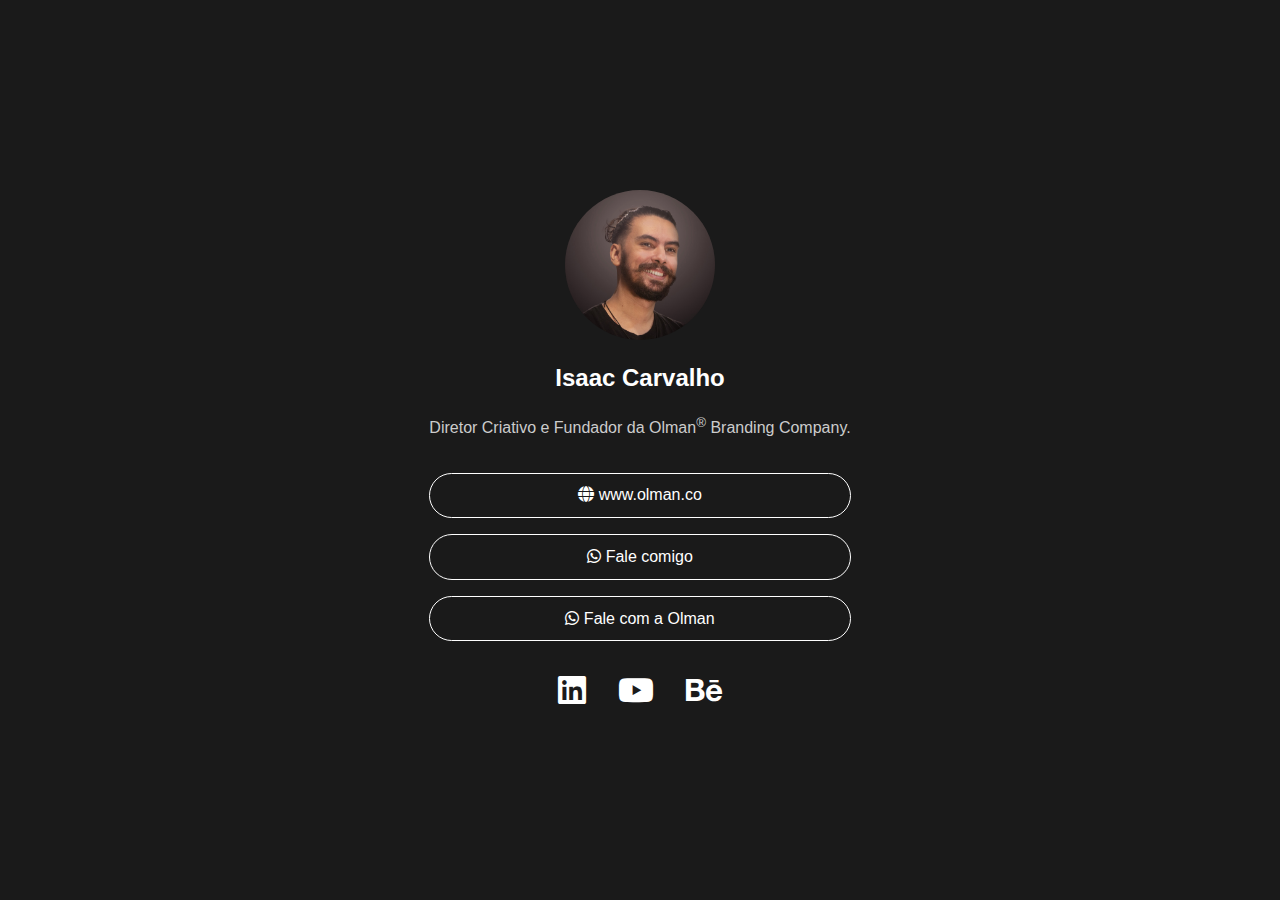
<file: index.html>
<!DOCTYPE html>
<html lang="en">
<head>
    <meta charset="UTF-8">
    <meta name="viewport" content="width=device-width, initial-scale=1.0">
    <title>Bio Page</title>
    <link rel="stylesheet" href="https://cdnjs.cloudflare.com/ajax/libs/font-awesome/6.4.0/css/all.min.css">
    <style>
        body {
            background-color: #1a1a1a;
            color: #ffffff;
            font-family: 'Arial', sans-serif;
            margin: 0;
            padding: 0;
            display: flex;
            justify-content: center;
            align-items: center;
            min-height: 100vh;
        }

        .container {
            text-align: center;
            padding: 2rem;
            max-width: 600px;
            position: relative;
        }

        .profile-container {
            position: relative;
            width: 150px;
            height: 150px;
            margin: 0 auto 1.5rem;
        }
        
        .profile-img {
            width: 150px;
            height: 150px;
            border-radius: 50%;
            position: absolute;
            left: 0;
            top: 0;
            transition: transform 0.5s ease, opacity 0.5s ease;
            backface-visibility: hidden;
        }

        .profile-img.front {
            transform: rotateY(0deg);
            opacity: 1;
        }

        .profile-img.back {
            transform: rotateY(180deg);
            opacity: 0;
        }

        h1 {
            margin-bottom: 1rem;
            color: #BC742D;
        }

        p {
            margin-bottom: 2rem;
            line-height: 1.6;
            color: #cccccc;
        }

        .social-links {
            margin-top: 2rem;
            display: flex;
            justify-content: center;
            gap: 2rem;
        }

        .social-links a {
            color: #ffffff;
            font-size: 2rem;
            transition: color 0.3s ease;
            text-decoration: none;
        }

        .social-links a:hover {
            color: #BC742D;
        }

        .buttons {
            display: flex;
            justify-content: center;
            gap: 1rem;
            flex-direction: column;
            margin-top: 2rem;
        }

        .btn {
            display: inline-block;
            padding: 0.8rem 2rem;
            background-color: transparent;
            color: #ffffff;
            text-decoration: none;
            border: 1px solid #ffffff;
            border-radius: 25px;
            transition: all 0.3s ease;
            position: relative;
            overflow: hidden;
        }
        
        .btn:hover {
            border: #9e5f1f;
            background-color: #9e5f1f;
            transform: translateY(-3px);
            
        }

        .btn:active {
            transform: translateY(1px);
        }
        
    </style>
</head>
<body>
    <div class="container">
        <div class="profile-container">
            <img src="/imgs/profile.jpg" alt="Profile Picture" class="profile-img front">
            <img src="/imgs/olman_profile.png" alt="Olman Logo" class="profile-img back">
        </div>
        <h2 id="nameTitle">Isaac Carvalho</h2>
        <p>
            Diretor Criativo e Fundador da Olman<sup>®</sup> Branding Company.
        </p>
        <div class="buttons">
            <a href="https://olman.co" target="_blank" class="btn"><i class="fas fa-globe"></i> www.olman.co</a>
            <a href="http://wa.me/5532999634785" target="_blank" class="btn"><i class="fab fa-whatsapp"></i> Fale comigo</a>
            <a href="http://wa.me/553298343574" target="_blank" class="btn"><i class="fab fa-whatsapp"></i> Fale com a Olman</a>
        </div>
        <div class="social-links">
            <a href="https://linkedin.com/in/isaac-carvalho" target="_blank" title="LinkedIn">
                <i class="fab fa-linkedin"></i>
            </a>
            <a href="https://youtube.com/@olmanbranding" target="_blank" title="YouTube">
                <i class="fab fa-youtube"></i>
            </a>
            <a href="https://www.behance.net/thiagomoraisbrands" target="_blank" title="Behance">
                <i class="fab fa-behance"></i>
            </a>
        </div>
    </div>

    <script>
        const profileImg = document.querySelector('.profile-img.front');
        const companyLogo = document.querySelector('.profile-img.back');
        const nameTitle = document.getElementById('nameTitle');
        let isProfile = true;

        setInterval(() => {
            if (isProfile) {
                profileImg.style.transform = 'rotateY(180deg)';
                profileImg.style.opacity = '0';
                companyLogo.style.transform = 'rotateY(0deg)';
                companyLogo.style.opacity = '1';
                nameTitle.textContent = 'Olman Branding';
            } else {
                profileImg.style.transform = 'rotateY(0deg)';
                profileImg.style.opacity = '1';
                companyLogo.style.transform = 'rotateY(180deg)';
                companyLogo.style.opacity = '0';
                nameTitle.textContent = 'Isaac Carvalho';
            }
            isProfile = !isProfile;
        }, 3000);
    </script>
</body>
</html>
</file>
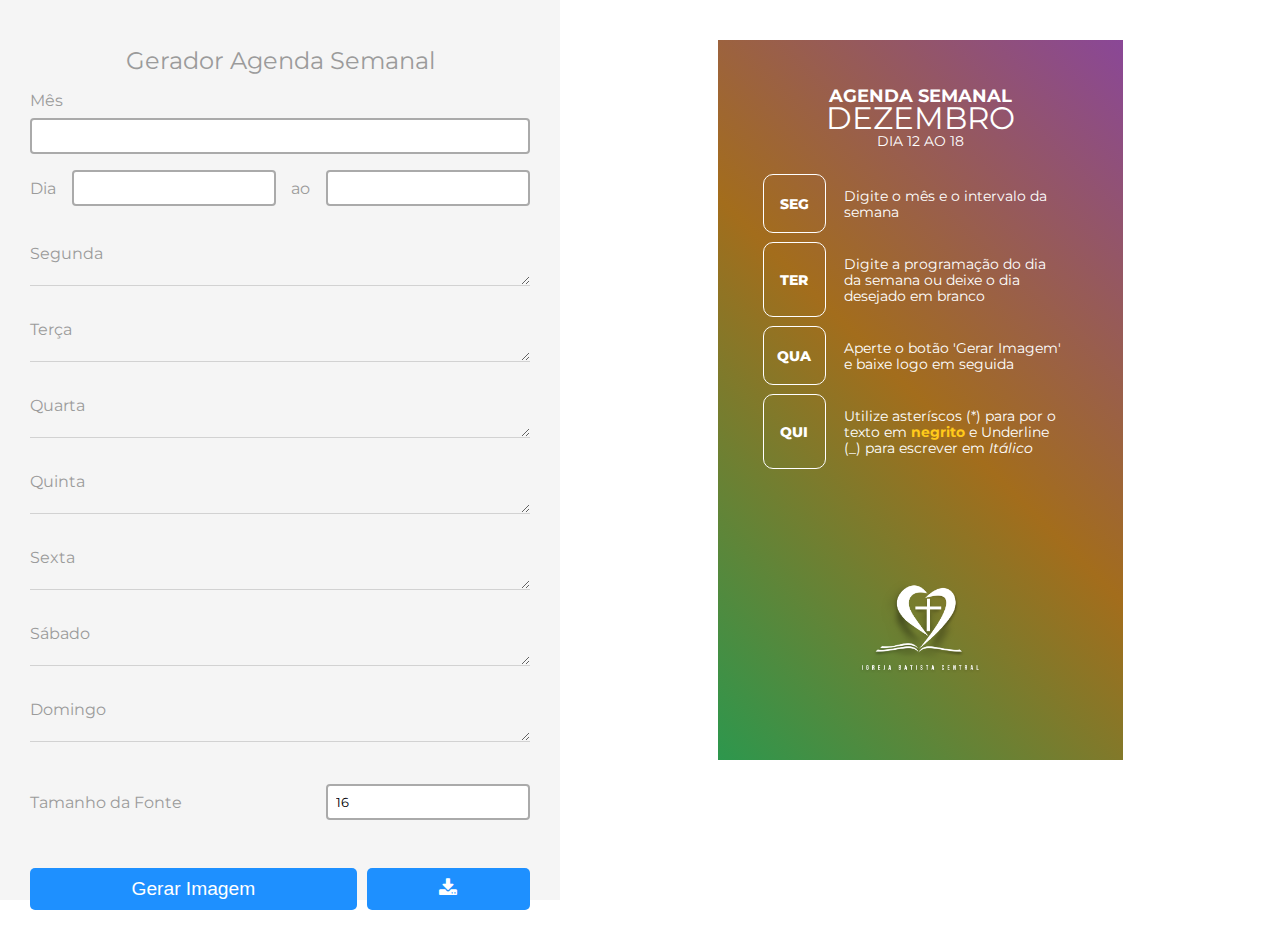
<file: tools/ibc/AgendaSemanal.html>
<!DOCTYPE html>
<html lang="en">
<head>
    <meta charset="UTF-8">
    <meta http-equiv="X-UA-Compatible" content="IE=edge">
    <meta name="viewport" content="width=device-width, initial-scale=1.0">
    <link rel="stylesheet" href="style.css">
    <script src="https://html2canvas.hertzen.com/dist/html2canvas.min.js"></script>
    <title>Gerador da Agenda Semanal | IBC</title>
</head>
<body>
    <div class="tool">
        
        <form>
            <h1>Gerador Agenda Semanal</h1>
            <label for="mes">Mês</label>
            <input  type="text" name="dia" id="mes">
            <div class="dias">
                <label for="dia1">Dia</label>
                <input type="number" name="dia1" id="dia1">

                <label for="dia1">ao</label>
                <input type="number" name="dia2" id="dia2">
            </div>
            

            <div class="form__group">
                <textarea id="seg" class="form__field" placeholder="Segunda" rows="6"></textarea>
                <label for="seg" class="form__label">Segunda</label>
              </div>
              <div class="form__group">
                <textarea id="ter" class="form__field" placeholder="Terça" rows="6"></textarea>
                <label for="ter" class="form__label">Terça</label>
              </div>
              <div class="form__group">
                <textarea id="qua" class="form__field" placeholder="Quarta" rows="6"></textarea>
                <label for="qua" class="form__label">Quarta</label>
              </div>
              <div class="form__group">
                <textarea id="qui" class="form__field" placeholder="Quinta" rows="6"></textarea>
                <label for="qui" class="form__label">Quinta</label>
              </div>
              <div class="form__group">
                <textarea id="sex" class="form__field" placeholder="Sexta" rows="6"></textarea>
                <label for="sex" class="form__label">Sexta</label>
              </div>
              <div class="form__group">
                <textarea id="sab" class="form__field" placeholder="Sábado" rows="6"></textarea>
                <label for="sab" class="form__label">Sábado</label>
              </div>
              <div class="form__group">
                <textarea id="dom" class="form__field" placeholder="Domingo" rows="6"></textarea>
                <label for="dom" class="form__label">Domingo</label>
              </div>

              

              <div class="dias" style="margin-top: 30px;">
                <label for="fontsize">Tamanho da Fonte</label>
                <input type="number" min="0" id="fontsize" value="16">
              </div>

              <div class="buttons"><button type="button" onclick="updateImage()">Gerar Imagem</button>
                <button type="button" onclick="captureImage()"><i class="fa fa-download" aria-hidden="true"></i></button></div>
              
          
        </form>

        
    </div>
    <div class="preview">
        <div class="image" id="image">
            <div class="header">
                
                <div class="title">
                    <h1>Agenda Semanal</h1>
                    <span class="mes" id="mestxt">Dezembro</span>
                    <div class="semana">
                        Dia
                        <span id="dia1txt">12</span>
                        ao
                        <span id="dia2txt">18</span>
                    </div>
                </div>
            </div>
            <ul class="dias" id="dias">
                <li class="dia">
                    <div class="nome">Seg</div>
                    <div class="prog">
                        Digite o mês e o intervalo da semana
                    </div>
                </li>
                <li class="dia">
                    <div class="nome">Ter</div>
                    <div class="prog">
                    Digite a programação do dia da semana ou deixe o dia desejado em branco
                    </div>
                </li>
                <li class="dia">
                    <div class="nome">Qua</div>
                    <div class="prog">
                    Aperte o botão 'Gerar Imagem' e baixe logo em seguida
                </li>
                <li class="dia">
                    <div class="nome">Qui</div>
                    <div class="prog">
                    Utilize asteríscos (*) para por o texto em <b>negrito</b>
                    e Underline (_) para escrever em <i>Itálico</i>
                </li>

            </ul>

            <img class="logo" src="./images/ibc_logo.png">
        </div>
    </div>

    <script type="text/javascript">
         
         var fileName = 'Agenda Semanal.jpg'

        function updateImage() {
            document.getElementById("mestxt").innerHTML = document.getElementById("mes").value;
            document.getElementById("dia1txt").innerHTML = document.getElementById("dia1").value;
            document.getElementById("dia2txt").innerHTML = document.getElementById("dia2").value;

            if(document.getElementById("mes").value!='')
                fileName = 'Agenda Semanal - '+document.getElementById("mes").value;+'.jpg'

            var fontSize = parseInt(document.getElementById("fontsize").value)/16;

            document.getElementById("dias").innerHTML = "";

            var days = ["seg", "ter", "qua", "qui", "sex", "sab", "dom"];
            
            

            days.forEach(function(day) {

                console.log
                var text = document.getElementById(day).value;
                text = text.replace(/\n/g, '<br>');
                text = markuptext(text, "%", "strong");

                if(document.getElementById(day).value!='') {
                    document.getElementById("dias").innerHTML += `<li class="dia">
                    <div class="nome">`+day+`</div>
                    <div class="prog" style="font-size: `+fontSize+`em">
                    `+text+`
                    </div>
                </li>`;
                }
            })

            

        }

        function captureImage() {
            html2canvas(document.querySelector('#image'), {
                windowWidth: 1350,
                windowHeight: 2400
                
            }).then(canvas => {
                var a = document.createElement('a');
                a.href = canvas.toDataURL("image/jpg");
                a.download = fileName;
                a.click();
            });
        }

        function markuptext(text) {
            
            const b_regex = /(\*)([^*]+?)(\*)/gs;
            const i_regex = /(_)([^_]+?)(_)/gs;

            const result = text.replace(b_regex, `<b>$2</b>`).replace(i_regex, `<i>$2</i>`);

            return result;
        }
    </script>
    
</body>
</html>
</file>
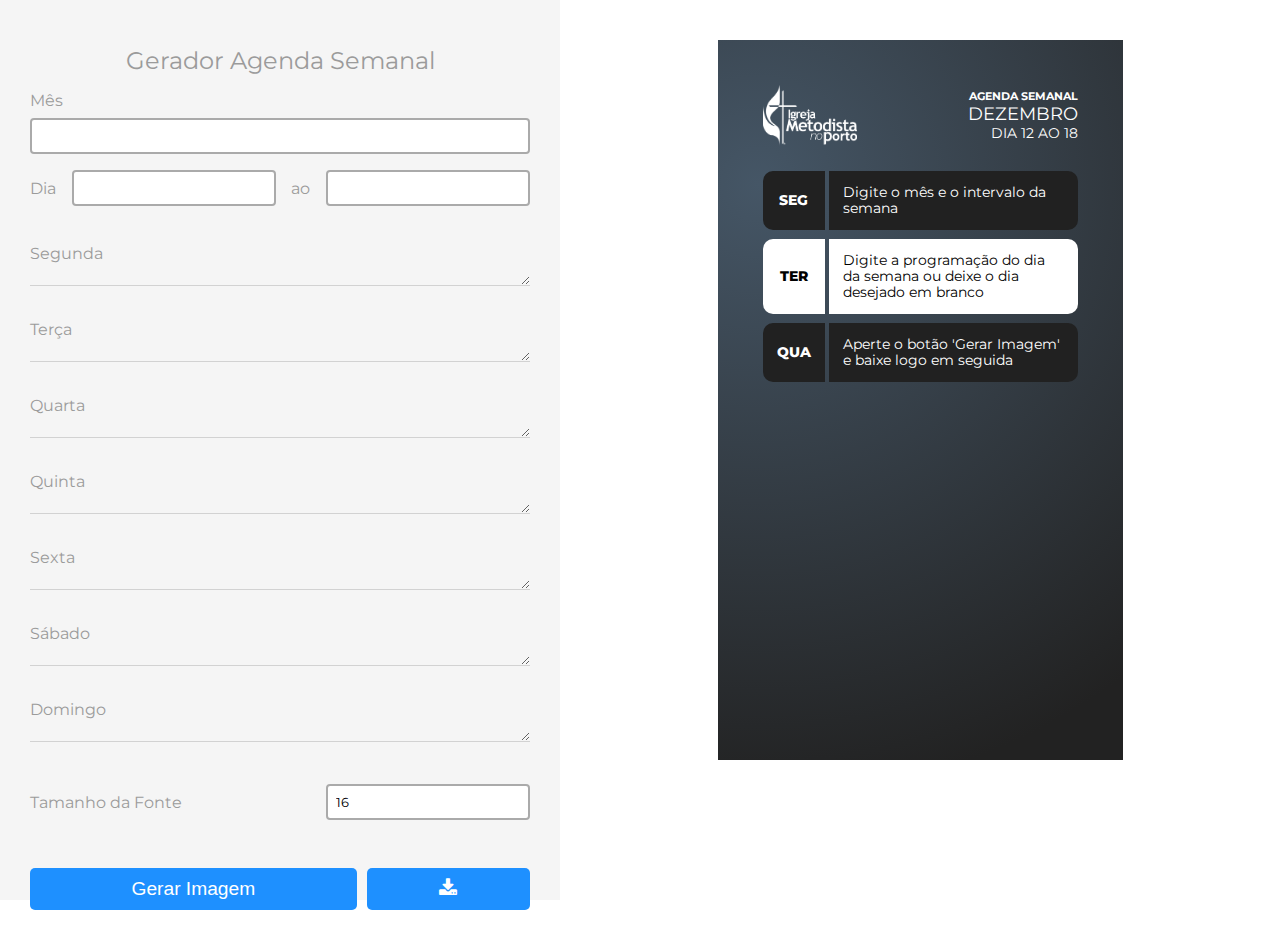
<file: tools/importo/AgendaSemanal.html>
<!DOCTYPE html>
<html lang="en">
<head>
    <meta charset="UTF-8">
    <meta http-equiv="X-UA-Compatible" content="IE=edge">
    <meta name="viewport" content="width=device-width, initial-scale=1.0">
    <link rel="stylesheet" href="style.css">
    <script src="https://html2canvas.hertzen.com/dist/html2canvas.min.js"></script>
    <title>Gerador da Agenda Semanal | IMPORTO</title>
</head>
<body>
    <div class="tool">
        
        <form>
            <h1>Gerador Agenda Semanal</h1>
            <label for="mes">Mês</label>
            <input  type="text" name="dia" id="mes">
            <div class="dias">
                <label for="dia1">Dia</label>
                <input type="number" name="dia1" id="dia1">

                <label for="dia1">ao</label>
                <input type="number" name="dia2" id="dia2">
            </div>
            

            <div class="form__group">
                <textarea id="seg" class="form__field" placeholder="Segunda" rows="6"></textarea>
                <label for="seg" class="form__label">Segunda</label>
              </div>
              <div class="form__group">
                <textarea id="ter" class="form__field" placeholder="Terça" rows="6"></textarea>
                <label for="ter" class="form__label">Terça</label>
              </div>
              <div class="form__group">
                <textarea id="qua" class="form__field" placeholder="Quarta" rows="6"></textarea>
                <label for="qua" class="form__label">Quarta</label>
              </div>
              <div class="form__group">
                <textarea id="qui" class="form__field" placeholder="Quinta" rows="6"></textarea>
                <label for="qui" class="form__label">Quinta</label>
              </div>
              <div class="form__group">
                <textarea id="sex" class="form__field" placeholder="Sexta" rows="6"></textarea>
                <label for="sex" class="form__label">Sexta</label>
              </div>
              <div class="form__group">
                <textarea id="sab" class="form__field" placeholder="Sábado" rows="6"></textarea>
                <label for="sab" class="form__label">Sábado</label>
              </div>
              <div class="form__group">
                <textarea id="dom" class="form__field" placeholder="Domingo" rows="6"></textarea>
                <label for="dom" class="form__label">Domingo</label>
              </div>

              

              <div class="dias" style="margin-top: 30px;">
                <label for="fontsize">Tamanho da Fonte</label>
                <input type="number" min="0" id="fontsize" value="16">
              </div>

              <div class="buttons"><button type="button" onclick="updateImage()">Gerar Imagem</button>
                <button type="button" onclick="captureImage()"><i class="fa fa-download" aria-hidden="true"></i></button></div>
              
          
        </form>

        
    </div>
    <div class="preview">
        <div class="image" id="image">
            <div class="header">
                <img class="logo" src="./images/ImportoTransparent.png">
                <div class="title">
                    <h1>Agenda Semanal</h1>
                    <span class="mes" id="mestxt">Dezembro</span>
                    <div class="semana">
                        Dia
                        <span id="dia1txt">12</span>
                        ao
                        <span id="dia2txt">18</span>
                    </div>
                </div>
            </div>
            <ul class="dias" id="dias">
                <li class="dia">
                    <div class="nome">Seg</div>
                    <div class="prog">
                        Digite o mês e o intervalo da semana
                    </div>
                </li>
                <li class="dia">
                    <div class="nome">Ter</div>
                    <div class="prog">
                    Digite a programação do dia da semana ou deixe o dia desejado em branco
                    </div>
                </li>
                <li class="dia">
                    <div class="nome">Qua</div>
                    <div class="prog">
                    Aperte o botão 'Gerar Imagem' e baixe logo em seguida
                </li>

            </ul>
        </div>
    </div>

    <script type="text/javascript">
         
         var fileName = 'Agenda Semanal.jpg'

        function updateImage() {
            document.getElementById("mestxt").innerHTML = document.getElementById("mes").value;
            document.getElementById("dia1txt").innerHTML = document.getElementById("dia1").value;
            document.getElementById("dia2txt").innerHTML = document.getElementById("dia2").value;

            if(document.getElementById("mes").value!='')
                fileName = 'Agenda Semanal - '+document.getElementById("mes").value;+'.jpg'

            var fontSize = parseInt(document.getElementById("fontsize").value)/16;

            document.getElementById("dias").innerHTML = "";

            var days = ["seg", "ter", "qua", "qui", "sex", "sab", "dom"];
            
            

            days.forEach(function(day) {

                console.log
                var text = document.getElementById(day).value;
                text = text.replace(/\n/g, '<br>');
                text = markuptext(text, "%", "strong");

                if(document.getElementById(day).value!='') {
                    document.getElementById("dias").innerHTML += `<li class="dia">
                    <div class="nome">`+day+`</div>
                    <div class="prog" style="font-size: `+fontSize+`em">
                    `+text+`
                    </div>
                </li>`;
                }
            })

            

        }

        function captureImage() {
            html2canvas(document.querySelector('#image'), {
                windowWidth: 1350,
                windowHeight: 2400
                
            }).then(canvas => {
                var a = document.createElement('a');
                a.href = canvas.toDataURL("image/jpg");
                a.download = fileName;
                a.click();
            });
        }

        function markuptext(text) {
            
            const b_regex = /(\*)([^*]+?)(\*)/gs;
            const i_regex = /(_)([^_]+?)(_)/gs;

            const result = text.replace(b_regex, `<b>$2</b>`).replace(i_regex, `<i>$2</i>`);

            return result;
        }
    </script>
    
</body>
</html>
</file>
<file: tools/ibc/style.css>
@import url('https://fonts.googleapis.com/css2?family=Montserrat:wght@100;400;800&display=swap');
@import url(https://stackpath.bootstrapcdn.com/font-awesome/4.7.0/css/font-awesome.min.css);


body {
    margin: 0;
    display: flex;
    font-family: 'Montserrat', sans-serif;
}

.tool {
    background-color: #f5f5f5;
    height: 100vh;

}

.tool form {
    width: 500px;
    padding: 30px;
    display: flex;
    flex-direction: column;
    
}

.tool form h1 {
  text-align: center;
  font-weight: 400;
  color:#9b9b9b;
  font-size: 1.5em;
}

.tool form label {
    color: #9b9b9b;
}

.tool input[type=text], input[type=number]{
    font-family: inherit;
    border:2px solid #aaa;
    border-radius:4px;
    margin:8px 0;
    outline:none;
    padding:8px;
    box-sizing:border-box;
    transition:.3s;
  }
  
  .tool input[type=text]:focus, input[type=number]:focus{
    border-color:dodgerBlue;
    box-shadow:0 0 8px 0 dodgerBlue;
  }


  .tool .dias {
    display: flex;
    align-items: center;
    justify-content: space-between;
  }

.form__group {
    position: relative;
    padding: 15px 0 0;
    margin-top: 10px;
  }
  
  .form__field {
    font-family: inherit;
    width: 100%;
    border: 0;
    border-bottom: 1px solid #d2d2d2;
    outline: 0;
    font-size: 16px;
    color: #212121;
    padding: 7px 0;
    background: transparent;
    transition: border-color 0.2s;
    height: 2em;
    resize: vertical;
  }
  
  .form__field::placeholder {
    color: transparent;
  }
  
  .form__field:placeholder-shown ~ .form__label {
    font-size: 16px;
    cursor: text;
    top: 20px;
  }
  
  .form__group label,
  .form__field:focus ~ .form__label {
    position: absolute;
    top: 0;
    display: block;
    transition: 0.2s;
    font-size: 12px;
    color: #9b9b9b;
  }
  
  .form__field:focus ~ .form__label {
    color: dodgerblue;
  }
  
  .form__field:focus {
    padding-bottom: 6px;
    border-bottom: 2px solid dodgerblue;
  }

 .tool .buttons {
    display: grid;
    grid-template-columns: 2fr 1fr;
    width: 100%;
    gap: 10px;
    margin-top: 30px;
 }
  
.tool button {
    margin-top: 10px;
    border: none;
    background: dodgerblue;
    padding: 10px;
    color: white;
    border-radius: 5px;
    transition: 0.3s;
    font-size: 1.2em;
}

.tool button:hover {
    background-color: rgb(11, 97, 184);
    cursor: pointer;
}


.preview {
    background-color: white;
    width: 100%;
}

.preview .image {
  display: flex;
  flex-direction: column;
    margin: auto;
    margin-top: 40px;
    background: rgb(128, 14, 59);
    background: linear-gradient(45deg,#2d974d, #a36d1c, #8a4797) ;
    height: 80vh;
    aspect-ratio: 9/16;

}

.image .logo {
  margin: auto;
  justify-content: center;
  align-items: center;
}
  
.image .header {
    padding: 5vh;
    padding-bottom: 1vh;
    display: flex;
    align-items: center;
    justify-content: center;
}

.header .title {
    color: white;
    text-transform: uppercase;
    text-align: center;
    align-items: flex-end;
}

.header h1 {
    margin-block-start: 0;
    margin-block-end: 0;
    font-size: 2vh;
}

.header .mes {
  line-height: 2.5vh;
  font-size: 3.4vh;
}

.header .semana {
    font-size: 1.5vh;
}
.image .logo {
width: 30%;
}

.image .dias {
    padding: 0 5vh;
    
}

.image .dia {
    display: flex;
    align-items: stretch;
    width: 100%;
    gap: 0.5vh;
    font-size: 1.5vh;
    margin-bottom: 1vh;
    
}

.dia .prog b {
  color: rgb(255, 202, 27);
}

.dia .nome {
    color: white;
    border: 1px solid white;
    padding: 1vh;
    font-weight: 800;
    text-transform: uppercase;
    align-items: center;
    display: flex;
    border-radius: 10px;
    width: 20%;
    justify-content: center;

}

.dia .prog {
    
    padding: 1.5vh;
    width: 100%;
    color: white;
    
    
}

.image .dia:nth-child(odd) .nome {
    
}

.image .dia:nth-child(odd) .prog {
    
}
</file>
<file: tools/importo/style.css>
@import url('https://fonts.googleapis.com/css2?family=Montserrat:wght@100;400;800&display=swap');
@import url(https://stackpath.bootstrapcdn.com/font-awesome/4.7.0/css/font-awesome.min.css);


body {
    margin: 0;
    display: flex;
    font-family: 'Montserrat', sans-serif;
}

.tool {
    background-color: #f5f5f5;
    height: 100vh;

}

.tool form {
    width: 500px;
    padding: 30px;
    display: flex;
    flex-direction: column;
    
}

.tool form h1 {
  text-align: center;
  font-weight: 400;
  color:#9b9b9b;
  font-size: 1.5em;
}

.tool form label {
    color: #9b9b9b;
}

.tool input[type=text], input[type=number]{
    font-family: inherit;
    border:2px solid #aaa;
    border-radius:4px;
    margin:8px 0;
    outline:none;
    padding:8px;
    box-sizing:border-box;
    transition:.3s;
  }
  
  .tool input[type=text]:focus, input[type=number]:focus{
    border-color:dodgerBlue;
    box-shadow:0 0 8px 0 dodgerBlue;
  }


  .tool .dias {
    display: flex;
    align-items: center;
    justify-content: space-between;
  }

.form__group {
    position: relative;
    padding: 15px 0 0;
    margin-top: 10px;
  }
  
  .form__field {
    font-family: inherit;
    width: 100%;
    border: 0;
    border-bottom: 1px solid #d2d2d2;
    outline: 0;
    font-size: 16px;
    color: #212121;
    padding: 7px 0;
    background: transparent;
    transition: border-color 0.2s;
    height: 2em;
    resize: vertical;
  }
  
  .form__field::placeholder {
    color: transparent;
  }
  
  .form__field:placeholder-shown ~ .form__label {
    font-size: 16px;
    cursor: text;
    top: 20px;
  }
  
  .form__group label,
  .form__field:focus ~ .form__label {
    position: absolute;
    top: 0;
    display: block;
    transition: 0.2s;
    font-size: 12px;
    color: #9b9b9b;
  }
  
  .form__field:focus ~ .form__label {
    color: dodgerblue;
  }
  
  .form__field:focus {
    padding-bottom: 6px;
    border-bottom: 2px solid dodgerblue;
  }

 .tool .buttons {
    display: grid;
    grid-template-columns: 2fr 1fr;
    width: 100%;
    gap: 10px;
    margin-top: 30px;
 }
  
.tool button {
    margin-top: 10px;
    border: none;
    background: dodgerblue;
    padding: 10px;
    color: white;
    border-radius: 5px;
    transition: 0.3s;
    font-size: 1.2em;
}

.tool button:hover {
    background-color: rgb(11, 97, 184);
    cursor: pointer;
}


.preview {
    background-color: white;
    width: 100%;
}

.preview .image {
    margin: auto;
    margin-top: 40px;
    background: #232526;  /* fallback for old browsers */
    background: radial-gradient(circle at 10% 20%, rgb(69, 86, 102) 0%, rgb(34, 34, 34) 90%);
    height: 80vh;
    aspect-ratio: 9/16;
}

.image .header {
    padding: 5vh;
    padding-bottom: 1vh;
    display: flex;
    align-items: center;
    justify-content: space-between;
}

.header .title {
    color: white;
    text-transform: uppercase;
    text-align: right;
    align-items: flex-end;
}

.header h1 {
    margin-block-start: 0;
    margin-block-end: 0;
    font-size: 1.2vh;
}

.header .mes {
font-size: 2vh;
}

.header .semana {
    font-size: 1.5vh;
}
.image .logo {
width: 30%;
}

.image .dias {
    padding: 5vh;
    padding-top: 0;
}

.image .dia {
    display: flex;
    align-items: stretch;
    width: 100%;
    gap: 0.5vh;
    font-size: 1.5vh;
    margin-bottom: 1vh;
    
}

.dia .nome {
    background-color: white;
    padding: 1vh;
    font-weight: 800;
    text-transform: uppercase;
    align-items: center;
    display: flex;
    border-radius: 10px 0px 0px 10px;
    width: 20%;
    justify-content: center;

}

.dia .prog {
    background-color: white;
    padding: 1.5vh;
    width: 100%;
    border-radius: 0 10px 10px 0;
}

.image .dia:nth-child(odd) .nome {
    background-color: #212121;
    color: white;
}

.image .dia:nth-child(odd) .prog {
    background-color: #212121;
    color: white;
}
</file>
